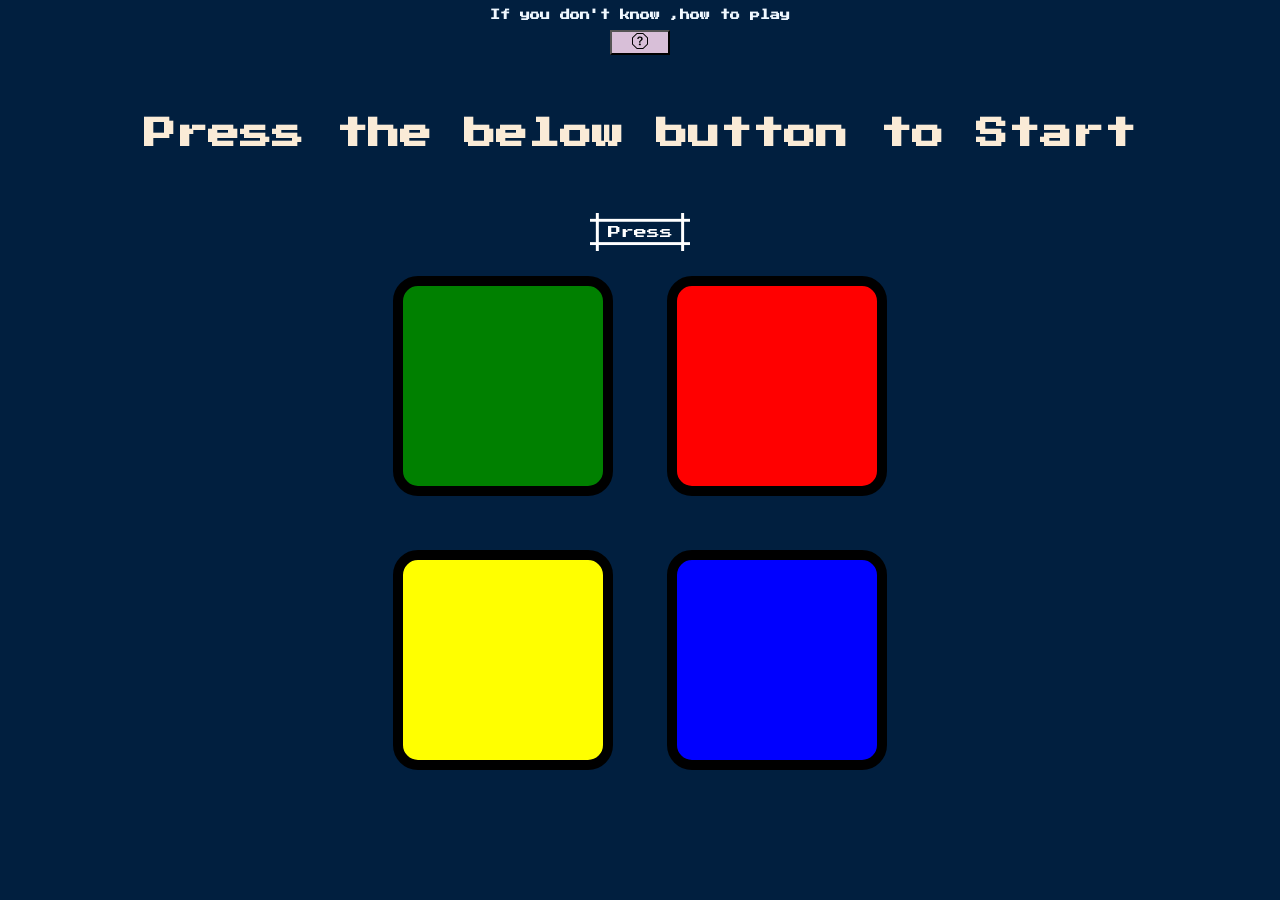
<file: index.html>
<!DOCTYPE html>
<html lang="en">
  <head>
    <meta charset="UTF-8" />
    <meta name="viewport" content="width=device-width, initial-scale=1.0" />
    <title>Simon Game</title>
    <link
      href="https://fonts.googleapis.com/css?family=Press+Start+2P"
      rel="stylesheet"
    />
    <link rel="stylesheet" type="" href="./Game.css" />
    <link rel="icon" href="./favicon.png">
  </head>
  <body>
    <div class="inst">
    <h3>If you don't know ,how to play</h3>
    <button onclick="toggle()" id="click">
        <svg xmlns="http://www.w3.org/2000/svg" width="16" height="16" fill="currentColor" class="bi bi-question-octagon" viewBox="0 0 16 16">
            <path d="M4.54.146A.5.5 0 0 1 4.893 0h6.214a.5.5 0 0 1 .353.146l4.394 4.394a.5.5 0 0 1 .146.353v6.214a.5.5 0 0 1-.146.353l-4.394 4.394a.5.5 0 0 1-.353.146H4.893a.5.5 0 0 1-.353-.146L.146 11.46A.5.5 0 0 1 0 11.107V4.893a.5.5 0 0 1 .146-.353L4.54.146zM5.1 1 1 5.1v5.8L5.1 15h5.8l4.1-4.1V5.1L10.9 1z"/>
            <path d="M5.255 5.786a.237.237 0 0 0 .241.247h.825c.138 0 .248-.113.266-.25.09-.656.54-1.134 1.342-1.134.686 0 1.314.343 1.314 1.168 0 .635-.374.927-.965 1.371-.673.489-1.206 1.06-1.168 1.987l.003.217a.25.25 0 0 0 .25.246h.811a.25.25 0 0 0 .25-.25v-.105c0-.718.273-.927 1.01-1.486.609-.463 1.244-.977 1.244-2.056 0-1.511-1.276-2.241-2.673-2.241-1.267 0-2.655.59-2.75 2.286zm1.557 5.763c0 .533.425.927 1.01.927.609 0 1.028-.394 1.028-.927 0-.552-.42-.94-1.029-.94-.584 0-1.009.388-1.009.94"/>
          </svg>
    </button>

    <div id="show">
        <h2>Simon is a memory game , where players need to remember the color pattern and repeat it by pressing the colored buttons on the game unit in the correct order.</h2>
        <iframe width="420" height="315" src="https://www.youtube.com/embed/5Stxm-SGq5w" title="Handheld Simon Game for Instructables Game Design Competition Spring 2023" frameborder="0" allow="accelerometer; autoplay; clipboard-write; encrypted-media; gyroscope; picture-in-picture; web-share" allowfullscreen class="video"></iframe>
    </div>
</div>


    <h1 id="level-title" >Press the below  button to Start</h1>
    <button id="start" class="button-89" role="button">Press</button>

    <div class="container">
      <div class="row">
        <div type="button" id="green" class="btn green"></div>
        <div type="button" id="red" class="btn red"></div>
      </div>

      <div class="row">
        <div type="button" id="yellow" class="btn yellow"></div>
        <div type="button" id="blue" class="btn blue"></div>
      </div>
    </div>

    <script src="https://ajax.googleapis.com/ajax/libs/jquery/3.7.1/jquery.min.js"></script>

    <script src="./game.js"></script>
  </body>
</html>
</file>
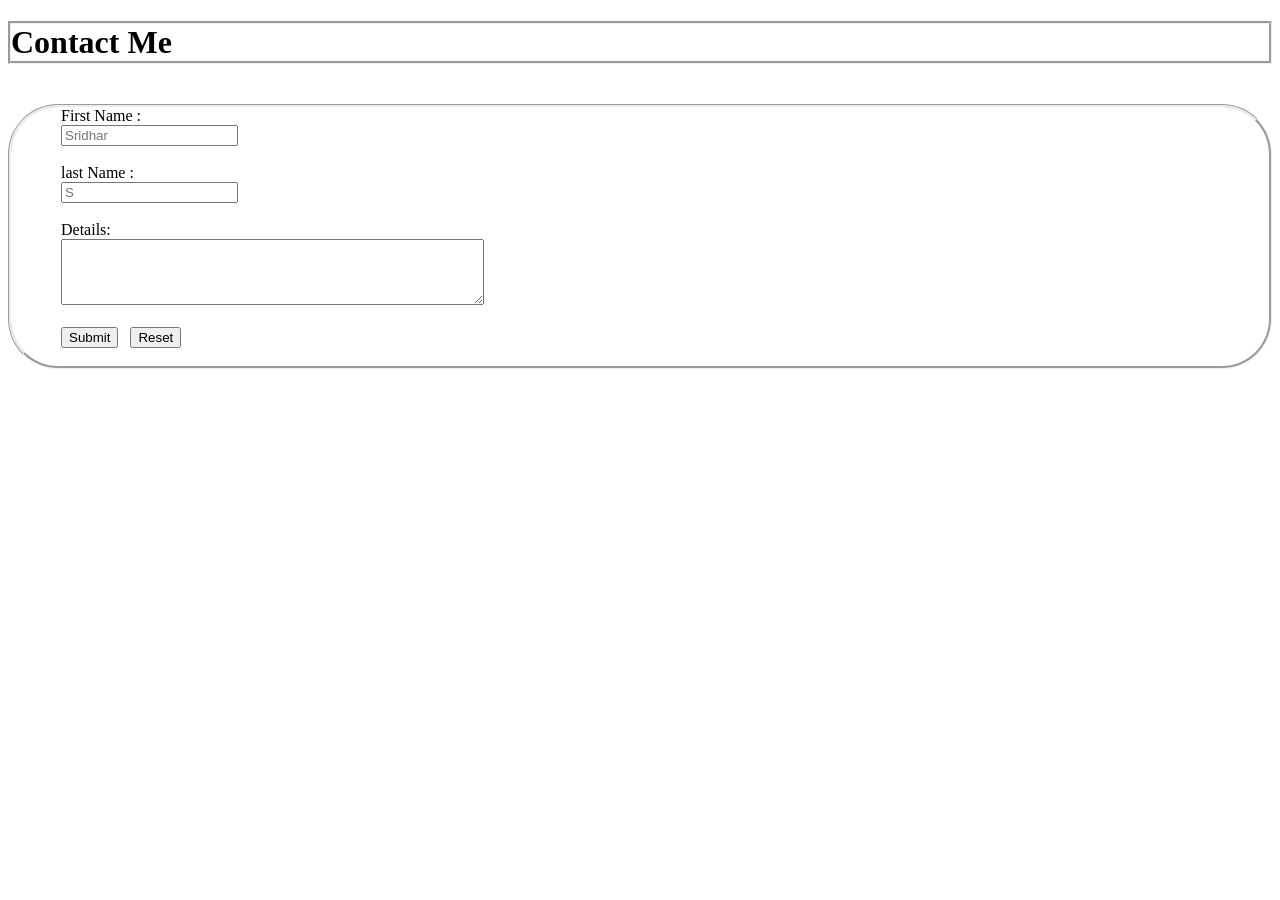
<file: contact me.html>
<!DOCTYPE html>
<html lang="en">
<head>
    <meta charset="UTF-8">
    <meta name="viewport" content="width=device-width, initial-scale=1.0">
    <title>Contact Me</title>
</head>
<body>
    <h1 style="border-style:groove;">Contact Me</h1>
&nbsp;

<div style="border-style:groove; border-radius:50px; padding-left: 50px;">
    <form action="/action_page.php">
        <label for="fname">First Name : </label><br>
        <input type="text" id="fname" name="fname" placeholder="Sridhar">
        <br>
        <br>

        <label for="lname">last Name : </label><br>
        <input type="text" id="lname" name="fname" placeholder="S"> <br>
        <br>
        <label for="des" id="des" name="des"> Details: </label>
        <form action="/action_page.php"> <br>

            <textarea id="des" name="des" rows="4" cols="50"></textarea>
        </form>
        <br>
        <input type="submit">  &nbsp;
        <input type="reset"><br>
        &nbsp;
        <br>

    </form>
</div>
</body>
</html>
</file>
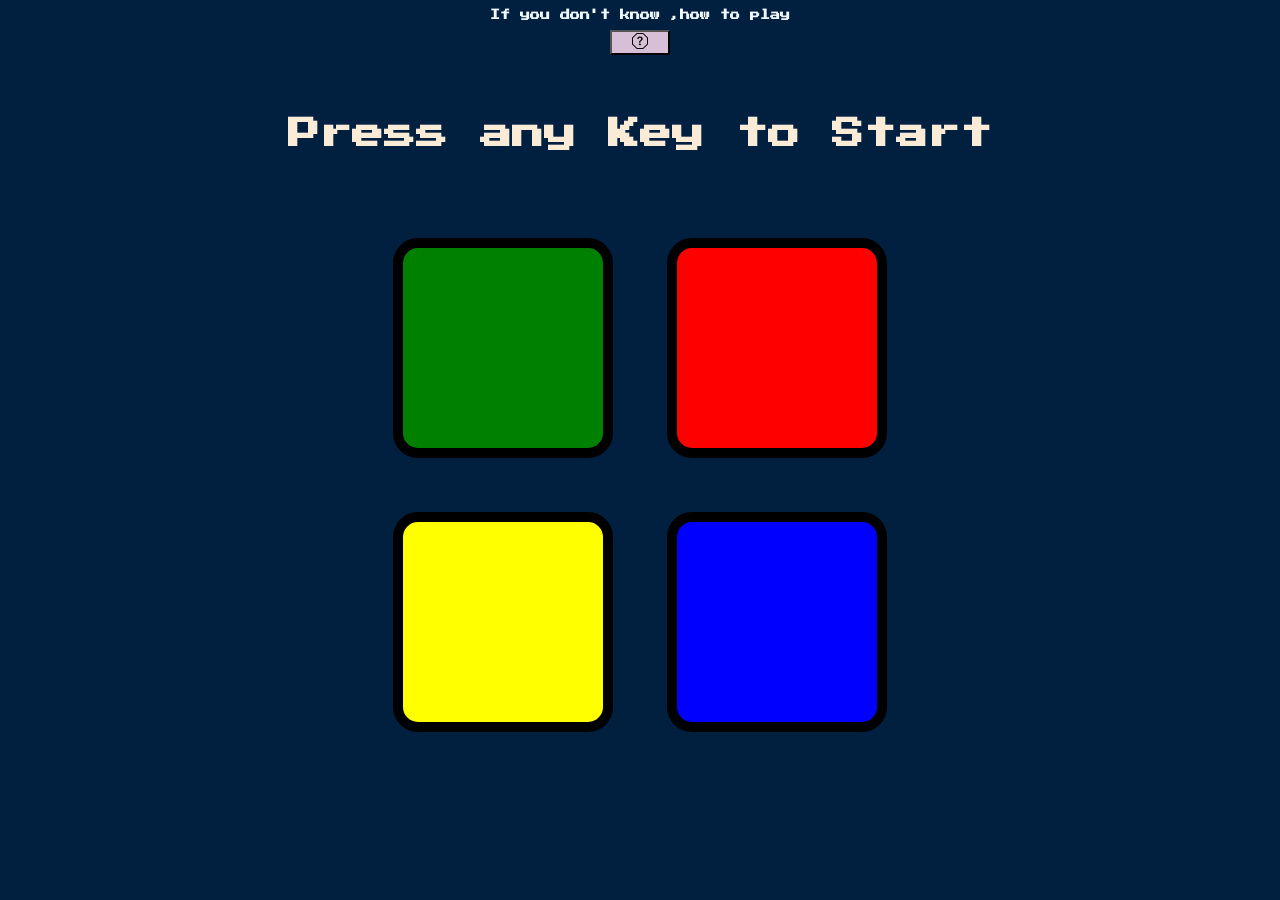
<file: Game.html>
<!DOCTYPE html>
<html lang="en">
  <head>
    <meta charset="UTF-8" />
    <meta name="viewport" content="width=device-width, initial-scale=1.0" />
    <title>Simon Game</title>
    <link
      href="https://fonts.googleapis.com/css?family=Press+Start+2P"
      rel="stylesheet"
    />
    <link rel="stylesheet" type="" href="./Game.css" />
    <link rel="icon" href="./favicon.png">
  </head>
  <body>
    <div class="inst">
    <h3>If you don't know ,how to play</h3>
    <button onclick="toggle()" id="click">
        <svg xmlns="http://www.w3.org/2000/svg" width="16" height="16" fill="currentColor" class="bi bi-question-octagon" viewBox="0 0 16 16">
            <path d="M4.54.146A.5.5 0 0 1 4.893 0h6.214a.5.5 0 0 1 .353.146l4.394 4.394a.5.5 0 0 1 .146.353v6.214a.5.5 0 0 1-.146.353l-4.394 4.394a.5.5 0 0 1-.353.146H4.893a.5.5 0 0 1-.353-.146L.146 11.46A.5.5 0 0 1 0 11.107V4.893a.5.5 0 0 1 .146-.353L4.54.146zM5.1 1 1 5.1v5.8L5.1 15h5.8l4.1-4.1V5.1L10.9 1z"/>
            <path d="M5.255 5.786a.237.237 0 0 0 .241.247h.825c.138 0 .248-.113.266-.25.09-.656.54-1.134 1.342-1.134.686 0 1.314.343 1.314 1.168 0 .635-.374.927-.965 1.371-.673.489-1.206 1.06-1.168 1.987l.003.217a.25.25 0 0 0 .25.246h.811a.25.25 0 0 0 .25-.25v-.105c0-.718.273-.927 1.01-1.486.609-.463 1.244-.977 1.244-2.056 0-1.511-1.276-2.241-2.673-2.241-1.267 0-2.655.59-2.75 2.286zm1.557 5.763c0 .533.425.927 1.01.927.609 0 1.028-.394 1.028-.927 0-.552-.42-.94-1.029-.94-.584 0-1.009.388-1.009.94"/>
          </svg>
    </button>

    <div id="show">
        <h2>Simon is a memory game , where players need to remember the color pattern and repeat it by pressing the colored buttons on the game unit in the correct order.</h2>
        <iframe width="420" height="315" src="https://www.youtube.com/embed/5Stxm-SGq5w" title="Handheld Simon Game for Instructables Game Design Competition Spring 2023" frameborder="0" allow="accelerometer; autoplay; clipboard-write; encrypted-media; gyroscope; picture-in-picture; web-share" allowfullscreen class="video"></iframe>
    </div>
</div>
    <h1 id="level-title">Press any Key to Start</h1>

    <div class="container">
      <div class="row">
        <div type="button" id="green" class="btn green"></div>
        <div type="button" id="red" class="btn red"></div>
      </div>

      <div class="row">
        <div type="button" id="yellow" class="btn yellow"></div>
        <div type="button" id="blue" class="btn blue"></div>
      </div>
    </div>

    <script src="https://ajax.googleapis.com/ajax/libs/jquery/3.7.1/jquery.min.js"></script>

    <script src="./game.js"></script>
  </body>
</html>
</file>
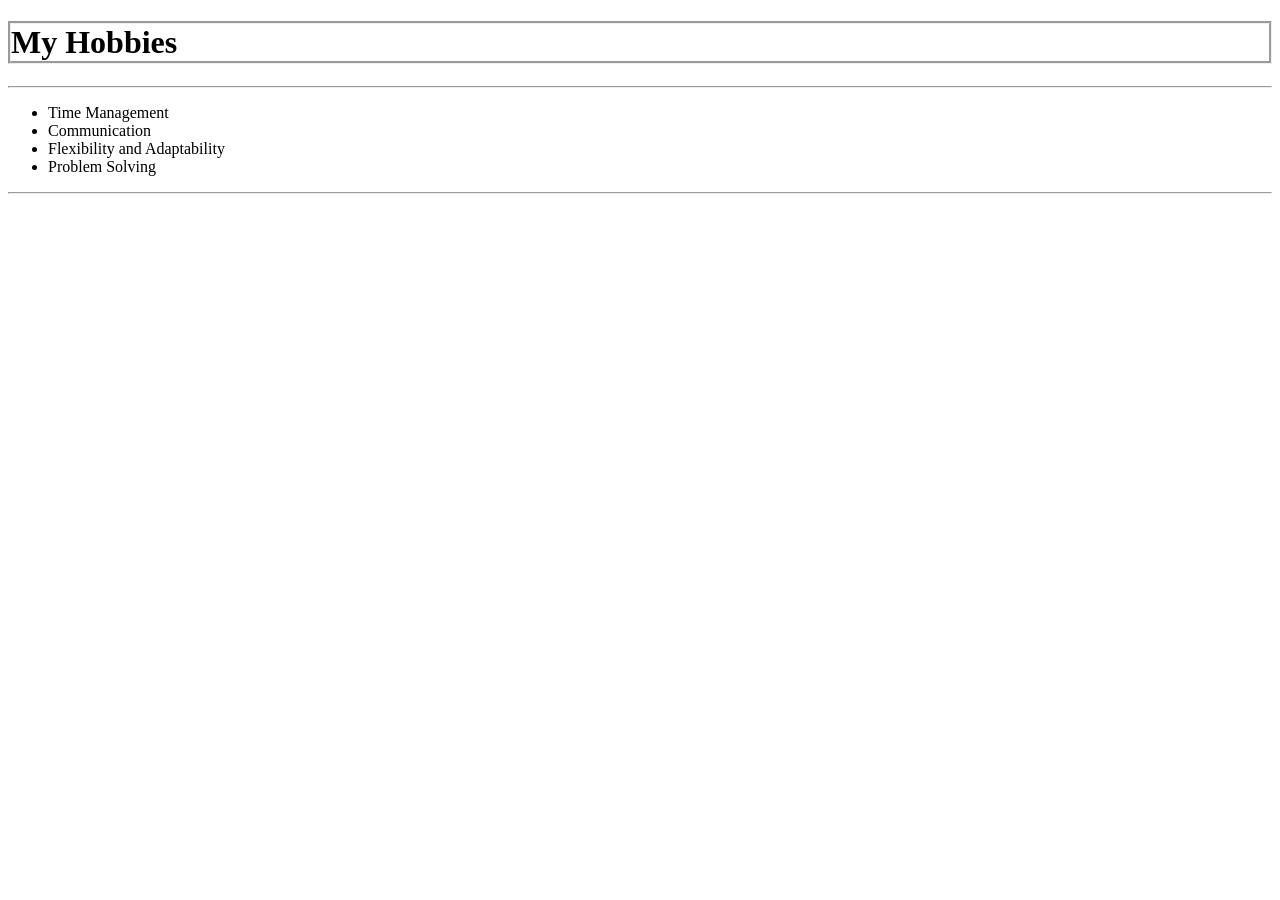
<file: hobbies.html>
<!DOCTYPE html>
<html lang="en">
<head>
    <meta charset="UTF-8">
    <meta name="viewport" content="width=device-width, initial-scale=1.0">
    <title>Hobbies</title>
</head>
<body>
    <h1 style="border-style:groove;">My Hobbies</h1>
<hr>
<ul>
    <li>Time Management
    </li>
    <li>Communication
    </li>
    <li>Flexibility and Adaptability
    </li>
    <li>Problem Solving</li>
</ul>
<hr>
</body>
</html>
</file>
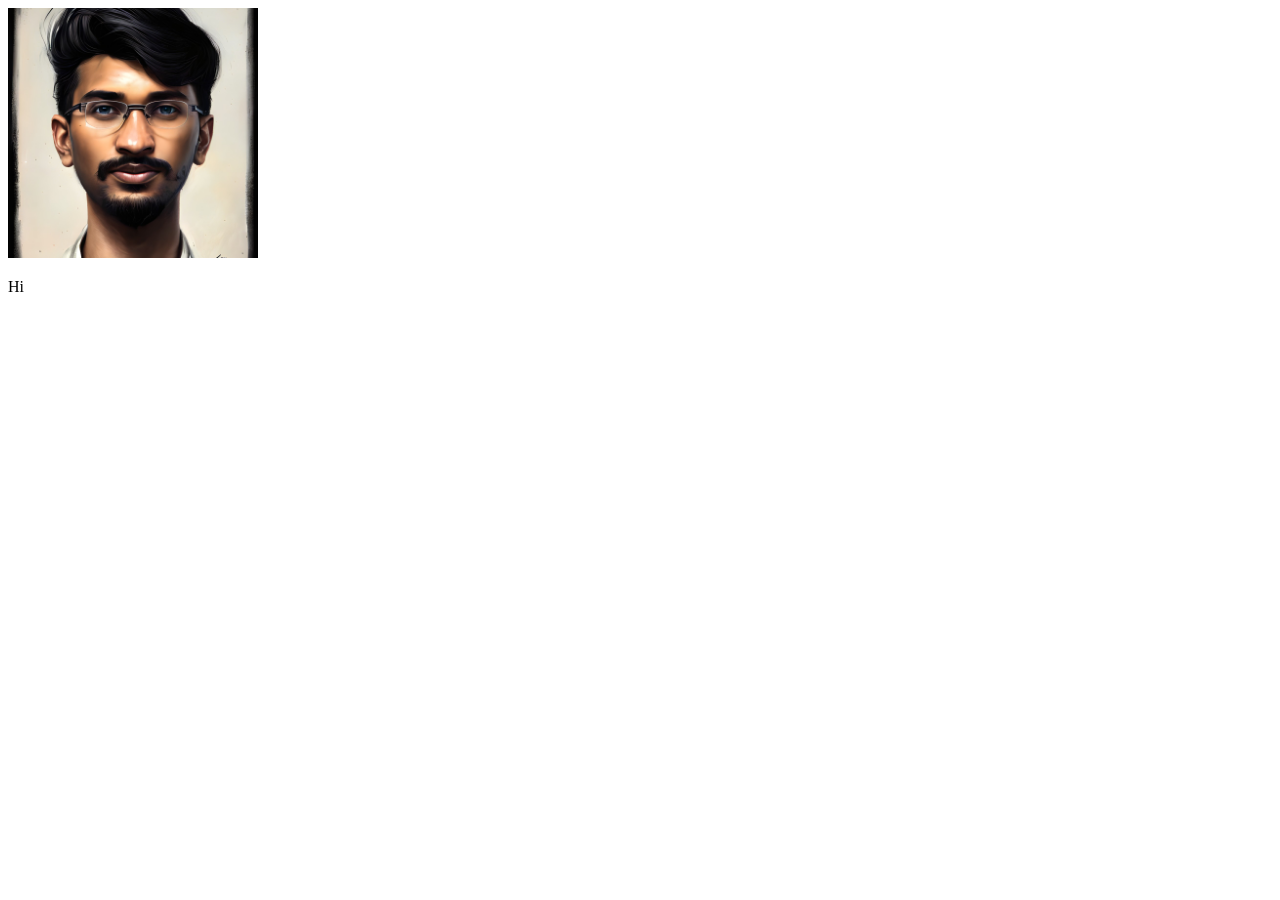
<file: one.html>
<!DOCTYPE html>
<html lang="en">
<head>
    <meta charset="UTF-8">
    <meta name="viewport" content="width=device-width, initial-scale=1.0">
    <title>Document</title>

    <style>
        .img:hover{
            cursor: pointer;

        }
    </style>
</head>
<body>
    <img class="img" id="img" src="./assets/images/Dp picture.jpeg" alt="" width="250px">
    <p class="txt">Hi</p>


    <script>
        function element(){
        var element = document.querySelector("p.txt");
        alert("clicked");
        }
        

    </script>
    
</body>
</html>
</file>
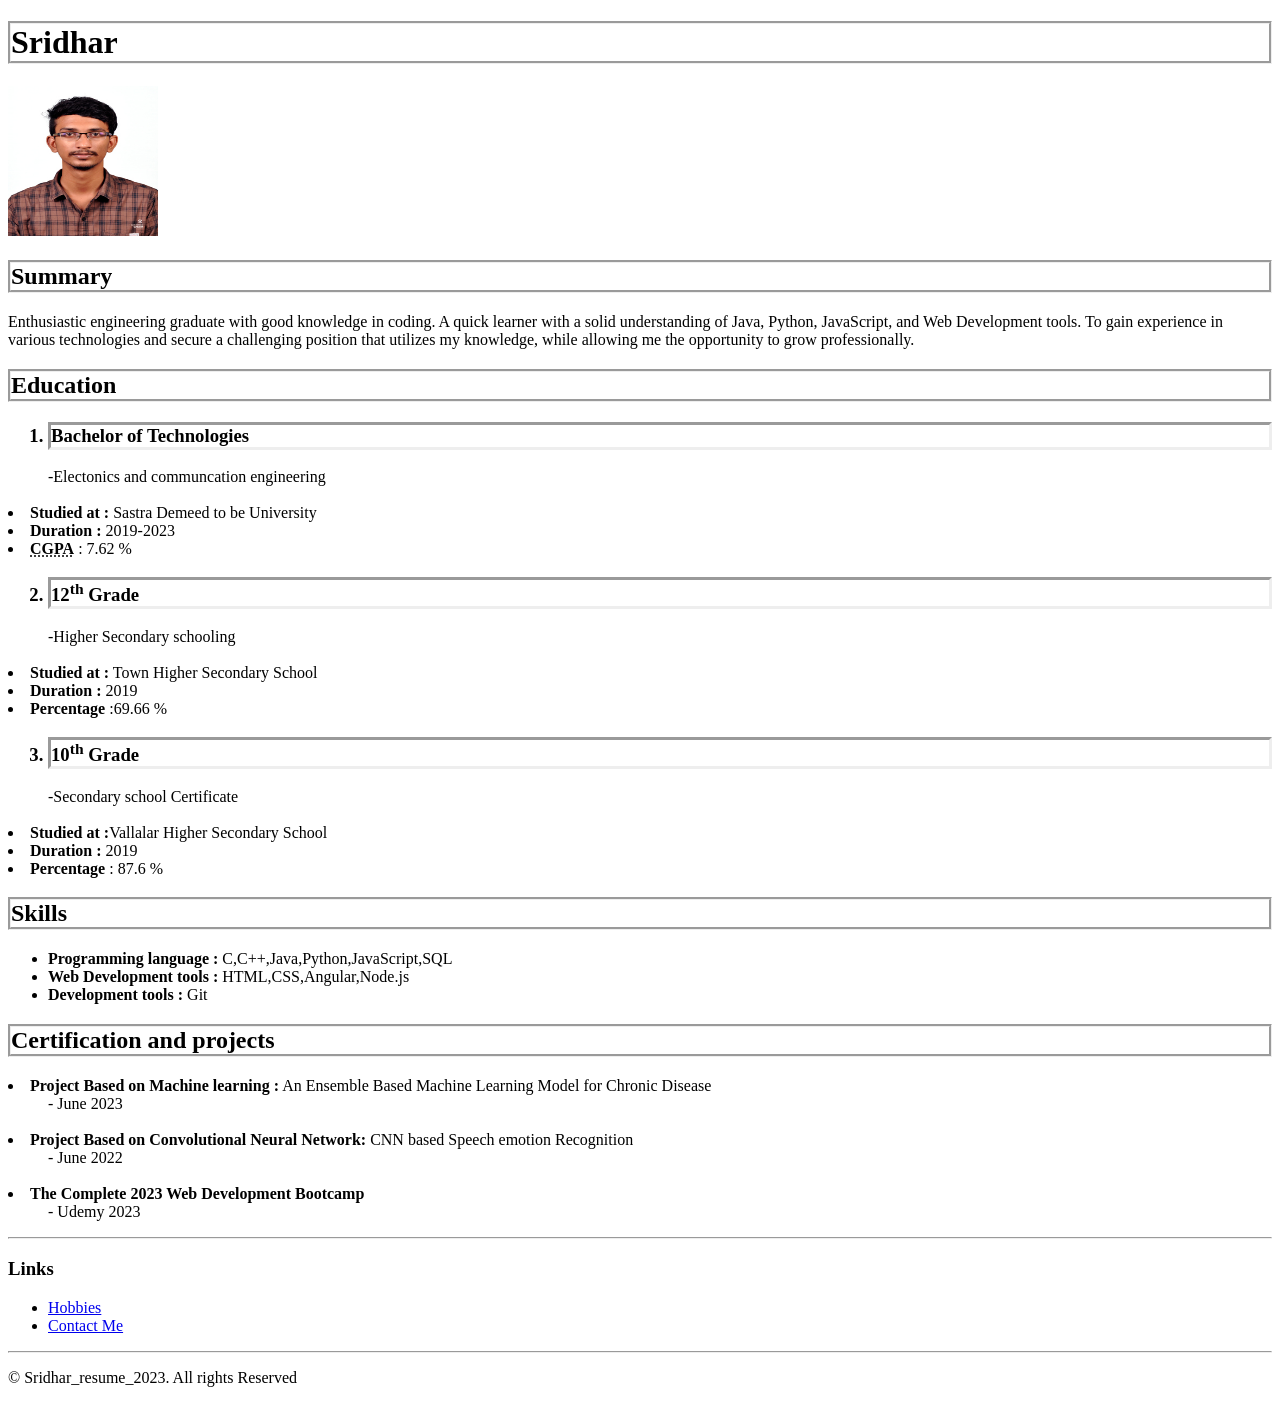
<file: resume.html>
<!DOCTYPE html>
<html lang="en">

<head>
    <meta charset="UTF-8">
    <meta name="viewport" content="width=device-width, initial-scale=1.0">
    <title>Resume</title>
    <link rel="icon" href="./assets/Images/Photo.jpg">
</head>

<body>
    <h1 style="border-style:groove;">Sridhar</h1>
    <img src="./assets/Images/Photo.jpg" alt="My pic" height="150" width="150">
    <h2 style="border-style:groove;">Summary</h2>
    <p>Enthusiastic engineering graduate with good knowledge in coding. A quick learner with a solid
        understanding of Java, Python, JavaScript, and Web Development tools. To gain experience in various
        technologies and secure a challenging position that utilizes my knowledge, while allowing me the
        opportunity to grow professionally.</p>

    <h2 style="border-style:groove;">Education</h2>
    <dl>
        <h3>
            <dt>
                <ol>
                    <li style="border-style:inset;">Bachelor of Technologies
            </dt>
            </ol>
            </li>
        </h3>
        <dd> -Electonics and communcation engineering</dd> <br>
        <dt>
            <li><b>Studied at :</b> Sastra Demeed to be University </li>
        </dt>
        <dt>
            <li><b>Duration :</b> 2019-2023 </li>
        </dt>
        <dt>
            <li><b><abbr title="Cumulative Grade Point Average.">CGPA</abbr></b> : 7.62 %</li>
        </dt>

        <h3>
            <dt>
                <ol start="2">
                    <li style="border-style:inset;">12<sup>th</sup> Grade
            </dt>
            </ol>
            </li>
        </h3>
        <dd> -Higher Secondary schooling</dd> <br>
        <dt>
            <li><b>Studied at :</b> Town Higher Secondary School </li>
        </dt>
        <dt>
            <li><b>Duration :</b> 2019 </li>
        </dt>
        <dt>
            <li><b>Percentage</b> :69.66 %</li>
        </dt>
        <h3>
            <dt>
                <ol start="3">
                    <li style="border-style:inset;">10<sup>th</sup> Grade
            </dt>
            </ol>
            </li>
        </h3>
        <dd> -Secondary school Certificate</dd> <br>
        <dt>
            <li><b>Studied at :</b>Vallalar Higher Secondary School </li>
        </dt>
        <dt>
            <li><b>Duration :</b> 2019 </li>
        </dt>
        <dt>
            <li><b>Percentage</b> : 87.6 %</li>
        </dt>
    </dl>
    <h2 style="border-style:groove;">Skills</h2>
    <ul>
        <li><b>Programming language :</b> C,C++,Java,Python,JavaScript,SQL</li>
        <li><b>Web Development tools :</b> HTML,CSS,Angular,Node.js</li>
        <li><b>Development tools :</b> Git</li>
    </ul>

    <h2 style="border-style:groove;">Certification and projects</h2>
    <dl>
        <dt>
            <li><b>Project Based on Machine learning :</b> An Ensemble Based
                Machine Learning Model for Chronic Disease</li>
        </dt>
        <dd>- June 2023</dd> <br>
        <dt>
            <li><b>Project Based on Convolutional Neural Network:</b> CNN
                based Speech emotion Recognition</li>
        </dt>
        <dd>- June 2022</dd>
        <br>
        <dt>
            <li><b>The Complete 2023 Web Development Bootcamp
                </b>
            </li>
        </dt>
        <dd>- Udemy 2023</dd>

    </dl>

    <hr>
    <h3>Links</h3>
    <ul>
        <li><a href="./hobbies.html">Hobbies</a></li>
        <li><a href="./contact me.html">Contact Me</a>
        </li>
    </ul>
    <hr>
    <p>&copy; Sridhar_resume_2023. All rights Reserved</p>





</body>

</html>
</file>
<file: Game.css>
body{
    text-align: center;
    background-color:#011F3F ;
}
#level-title{
    font-family : "Press Start 2p",cursive;
    font-size:2rem;
    margin:5%;
    color:antiquewhite;
}
.container{
    display: block;
    width:50%;
    margin:auto;
}
.btn{
    margin:25px;
    display:inline-block;
    height:200px;
    width: 200px;
    border :10px solid black;
    border-radius: 25px;
  
}


.button-89 {
  --b: 3px;   /* border thickness */
  --s: .45em; /* size of the corner */
  --color: white;
  
  font-family : "Press Start 2p",cursive;
  
  padding: calc(.5em + var(--s)) calc(.9em + var(--s));
  color: var(--color);
  --_p: var(--s);
  background:
    conic-gradient(from 90deg at var(--b) var(--b),#0000 90deg,var(--color) 0)
    var(--_p) var(--_p)/calc(100% - var(--b) - 2*var(--_p)) calc(100% - var(--b) - 2*var(--_p));
  transition: .3s linear, color 0s, background-color 0s;
  outline: var(--b) solid #0000;
  outline-offset: .6em;
  font-size: 13px;

  border: 0;

  user-select: none;
  -webkit-user-select: none;
  touch-action: manipulation;
}

.button-89:hover,
.button-89:focus-visible{
  --_p: 0px;
  outline-color: var(--color);
  outline-offset: .05em;
}

.button-89:active {
  background: var(--color);
  color: #fff;
}
.game-over{
    background-color: red;
    opacity: 0.8;
}

.red{
    background-color: red;
}.green{
    background-color: green;
}
.blue{
    background-color: blue;
}
.yellow{
    background-color: yellow;
}
.pressed {
    box-shadow: 0 0 20px white;
    background-color: grey;
  }

  #show{
    display: none;
    height:100dvh;
  }
  h2 {
    width: 25%;
    font-size:15px;
    color:white;
    font-family : "Press Start 2p",cursive;
    line-height: 30px;

    
  }
  h3{
    color:aliceblue;
    font-family : "Press Start 2p",cursive;
    font-size:10px
  }
  #click{
    background-color:thistle;
    padding:1px 20px;

  }
  .video{
    position: relative;
    top:-270px;
    left:500px;
    margin:30px;

}


  @media only screen and (max-width:460px){
    #level-title{
        font-size: 1rem;
        text-align: center;
        margin: auto;
    }
    .container {
        
        display: flex;
        width:100%;
        margin-top: 50px;

    }
    .btn{
        width:100px;
        height:100px;
    }
    .video{
        position:static;
        width:350px;
        height:210px;
    }
    h2{
        width:100%;
        font-size: 10px;

    }
    .button-89{
        margin-top:20px;
    }
    h1{
        font-size: 1rem;
        
    }
    #level-title{
        margin-top:60px;
    }

    

  }
  @media only screen and (min-width:451px) and (max-width:800px){
    #level-title{
        font-size: 1rem;
        text-align: center;
        margin: auto;
    }
    .container {
        
        display: flex;
        width:70%;
        margin-top: 50px;

    }
    .btn{
        width:150px;
        height:150px;
    }
    .video{
        position:static;
        width:350px;
        height:210px;
    }
    h2{
        width:100%;
        font-size: 10px;

    }

    .button-89{
        margin-top:20px;
    }
    h1{
        font-size: 1rem;
        
    }
    #level-title{
        margin-top:50px;
    }

    

  }

  @media only screen and (min-width:800px) and (max-width:1025px){
    #level-title{
        font-size: 1rem;
        text-align: center;
        margin: auto;
    }
    .container {
        
        display: flex;
        width:50%;
        margin-top: 50px;

    }
    .btn{
        width:200px;
        height:200px;
    }
    .video{
        position:static;
        width:350px;
        height:210px;
    }
    h2{
        width:100%;
        font-size: 10px;

    }
    #click{
        margin-bottom:30px;
    }
    .button-89{
        margin-top:30px;
    }
    h1{
        font-size: 3rem;
        
    }
    #level-title{
        margin-top:30px;
    }

    

  }
</file>
